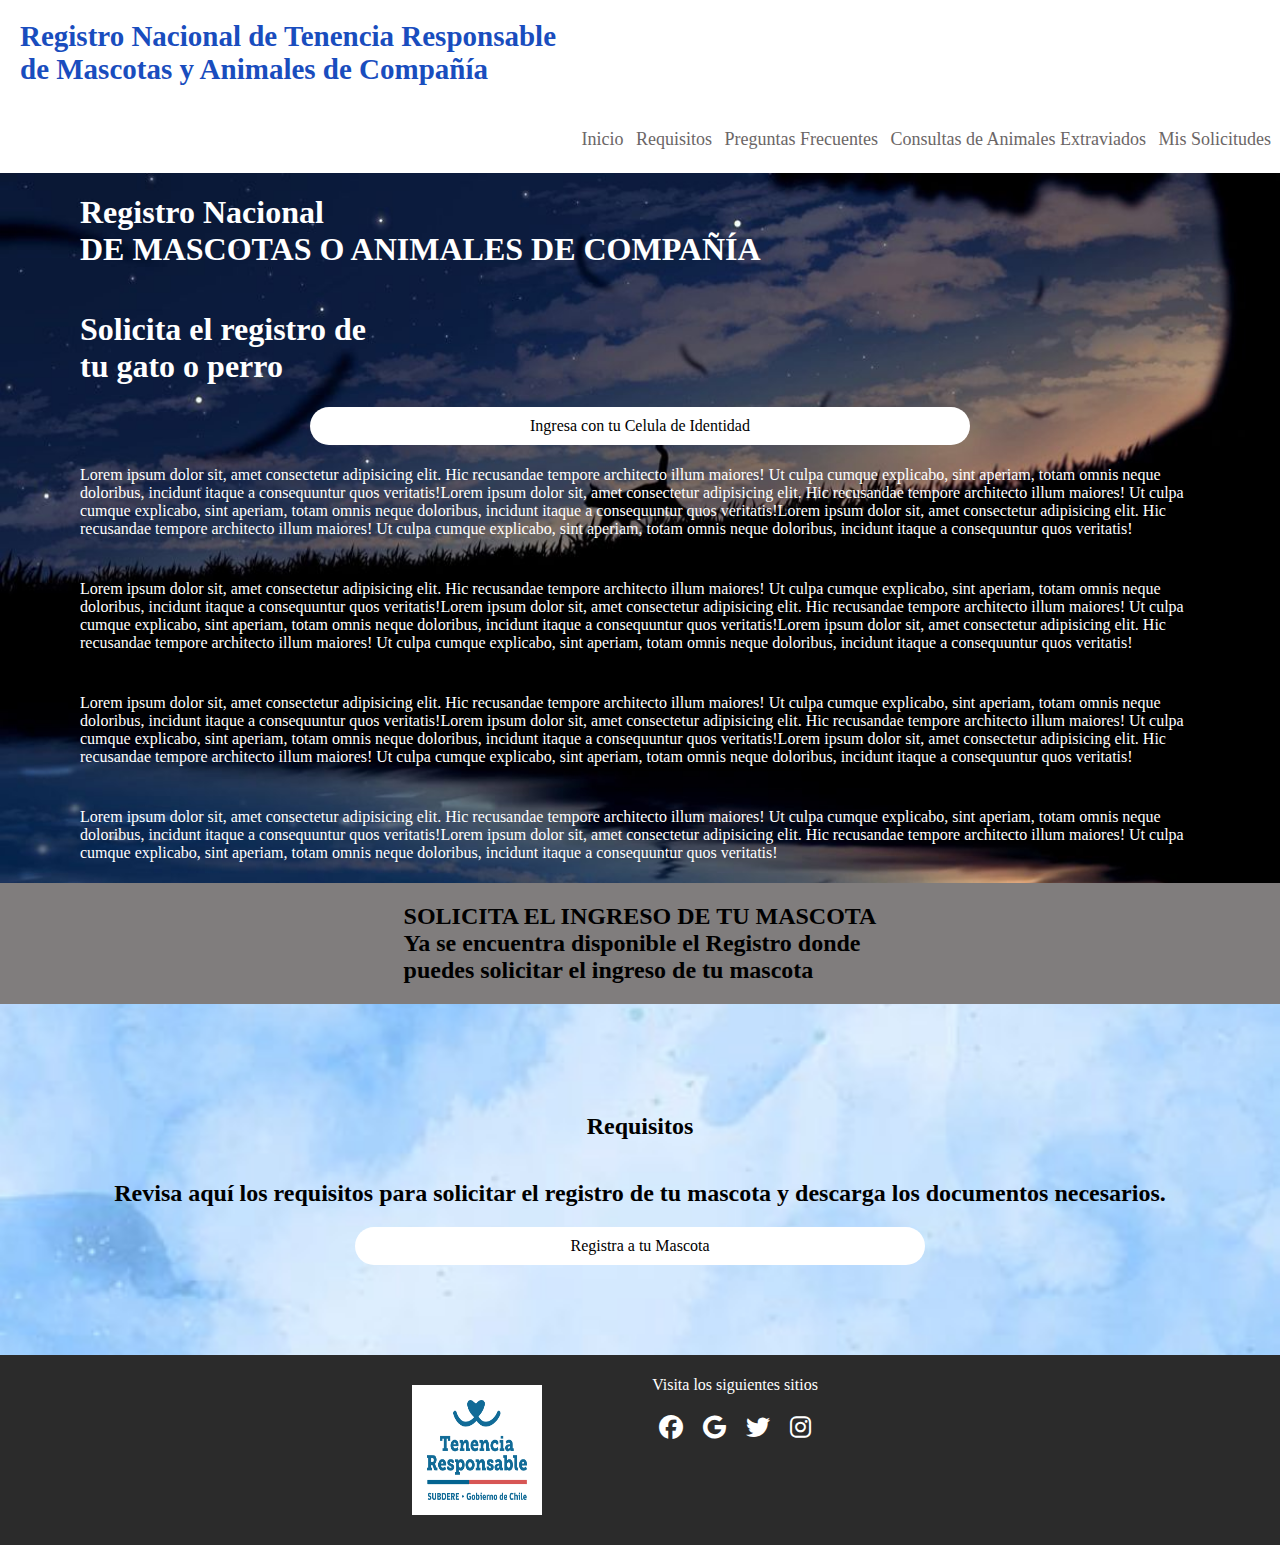
<file: index.html>
<!DOCTYPE html>
<html lang="en">

<head>
    <meta charset="UTF-8">
    <meta name="viewport" content="width=device-width, initial-scale=1.0">
    <title>Registro Nacional</title>
    <link rel="icon" href="assets/img/icono.png">
    <link rel="stylesheet" href="assets/stilos/style.css">
    <link rel="stylesheet" href="https://cdnjs.cloudflare.com/ajax/libs/font-awesome/6.5.2/css/all.min.css">
    

</head>

<body>
    <div class="cosito1">
        <header>
            <h3>
                Registro Nacional de Tenencia Responsable <br /> de Mascotas y Animales de Compañía
            </h3>
        </header>
    </div>
    <div class="cosito2">
        <nav class="menu">
            <input type="checkbox" id="check">
            <label for="check" class="botonmenu">
                <i class="fas fa-bars"></i>
            </label>
            <ul>
                <span><a href="#ini">Inicio</a></span>
                <span><a href="#re">Requisitos</a></span>
                <span><a href="preguntas.html">Preguntas Frecuentes</a></span>
                <span><a href="consultas.html">Consultas de Animales Extraviados</a></span>
                <span><a href="mis.html">Mis Solicitudes</a></span>
            </ul>

        </nav>
    </div>
    <div class="cosito5">
        <a id="ini"></a>
        <h1>
            Registro Nacional <br /> DE MASCOTAS O ANIMALES DE COMPAÑÍA
            <h1>
                Solicita el registro de <br /> tu gato o perro
            </h1>

        </h1>
        <div class="cosito9">
            <a href="https://lulu969.github.io/ingreso/" class="boton">
                Ingresa con tu Celula de Identidad
            </a>
        </div>

        <p>Lorem ipsum dolor sit, amet consectetur adipisicing elit. Hic recusandae tempore architecto illum maiores! Ut
            culpa cumque explicabo, sint aperiam, totam omnis neque doloribus, incidunt itaque a consequuntur quos
            veritatis!Lorem ipsum dolor sit, amet consectetur adipisicing elit. Hic recusandae tempore architecto illum
            maiores! Ut
            culpa cumque explicabo, sint aperiam, totam omnis neque doloribus, incidunt itaque a consequuntur quos
            veritatis!Lorem ipsum dolor sit, amet consectetur adipisicing elit. Hic recusandae tempore architecto illum
            maiores! Ut
            culpa cumque explicabo, sint aperiam, totam omnis neque doloribus, incidunt itaque a consequuntur quos
            veritatis!</p>
        <p>Lorem ipsum dolor sit, amet consectetur adipisicing elit. Hic recusandae tempore architecto illum maiores! Ut
            culpa cumque explicabo, sint aperiam, totam omnis neque doloribus, incidunt itaque a consequuntur quos
            veritatis!Lorem ipsum dolor sit, amet consectetur adipisicing elit. Hic recusandae tempore architecto illum
            maiores! Ut
            culpa cumque explicabo, sint aperiam, totam omnis neque doloribus, incidunt itaque a consequuntur quos
            veritatis!Lorem ipsum dolor sit, amet consectetur adipisicing elit. Hic recusandae tempore architecto illum
            maiores! Ut
            culpa cumque explicabo, sint aperiam, totam omnis neque doloribus, incidunt itaque a consequuntur quos
            veritatis!</p>
        <p>Lorem ipsum dolor sit, amet consectetur adipisicing elit. Hic recusandae tempore architecto illum maiores! Ut
            culpa cumque explicabo, sint aperiam, totam omnis neque doloribus, incidunt itaque a consequuntur quos
            veritatis!Lorem ipsum dolor sit, amet consectetur adipisicing elit. Hic recusandae tempore architecto illum
            maiores! Ut
            culpa cumque explicabo, sint aperiam, totam omnis neque doloribus, incidunt itaque a consequuntur quos
            veritatis!Lorem ipsum dolor sit, amet consectetur adipisicing elit. Hic recusandae tempore architecto illum
            maiores! Ut
            culpa cumque explicabo, sint aperiam, totam omnis neque doloribus, incidunt itaque a consequuntur quos
            veritatis!</p>
        <p>Lorem ipsum dolor sit, amet consectetur adipisicing elit. Hic recusandae tempore architecto illum maiores! Ut
            culpa cumque explicabo, sint aperiam, totam omnis neque doloribus, incidunt itaque a consequuntur quos
            veritatis!Lorem ipsum dolor sit, amet consectetur adipisicing elit. Hic recusandae tempore architecto illum
            maiores! Ut
            culpa cumque explicabo, sint aperiam, totam omnis neque doloribus, incidunt itaque a consequuntur quos
            veritatis!</p>
    </div>
    <div class="cosito11">
        <h2>SOLICITA EL INGRESO DE TU MASCOTA <br />
            Ya se encuentra disponible el Registro donde <br /> puedes solicitar el ingreso de tu mascota
        </h2>
    </div>
    <a id="re"></a>
    <div class="cosito12">
        <h2>
            Requisitos
        </h2>
        <h2>
            Revisa aquí los requisitos para solicitar el registro de tu mascota y descarga los documentos necesarios.
        </h2>
        <div class="cosito9">
            <a href="https://lulu969.github.io/formularioregistro/" class="boton">
                Registra a tu Mascota
            </a>
        </div>
    </div>
    <footer>
        <img src="assets/img/Logo_footer.png" width="100" height="100">
        <div class="cosito10">
            <p>
                Visita los siguientes sitios
            <div class="redes-sociales">
                <a href="https://www.facebook.com/?locale=es_LA"><i class="fab fa-facebook"></i></a>
                <a href="https://www.google.com/?hl=es"><i class="fab fa-google"></i></a>
                <a href="https://twitter.com/login"><i class="fab fa-twitter"></i></a>
                <a href="https://www.instagram.com/"><i class="fab fa-instagram"></i></a>
            </div>
        </div>
    </footer>
</body>

</html>
</file>
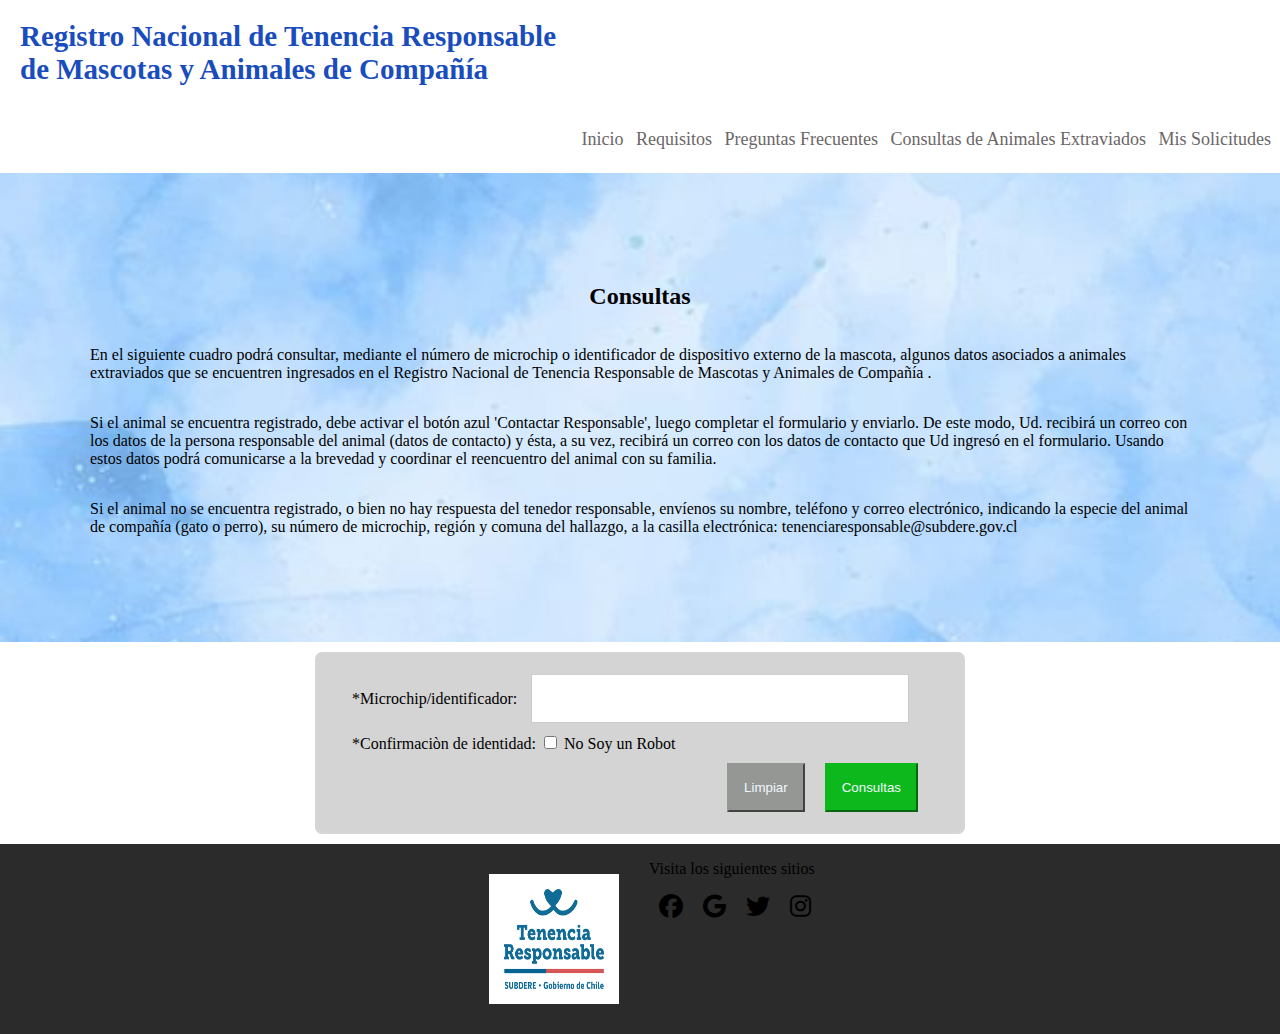
<file: consultas.html>
<!DOCTYPE html>
<html lang="en">

<head>
    <meta charset="UTF-8">
    <meta name="viewport" content="width=device-width, initial-scale=1.0">
    <title>Registro Nacional</title>
    <link rel="stylesheet" href="assets/stilos/menu.css">
    <link rel="icon" href="img/icono.png">
    <link rel="preconnect" href="https://fonts.googleapis.com">
    <link rel="preconnect" href="https://fonts.gstatic.com" crossorigin>
    <link
        href="https://fonts.googleapis.com/css2?family=Lobster&family=Nanum+Gothic+Coding&family=Roboto+Flex:opsz,wght@8..144,100..1000&family=Saira+Condensed:wght@100;200;300;400;500;600;700;800;900&display=swap"
        rel="stylesheet">
    <link rel="stylesheet" href="https://cdnjs.cloudflare.com/ajax/libs/font-awesome/6.5.2/css/all.min.css">
</head>

<body>
    <div class="cosito1">
        <header>
            <h3>
                Registro Nacional de Tenencia Responsable <br /> de Mascotas y Animales de Compañía
            </h3>
        </header>
    </div>
    <div class="cosito2">
        <nav class="menu">
            <input type="checkbox" id="check">
            <label for="check" class="botonmenu">
                <i class="fas fa-bars"></i>
            </label>
            <ul>
                <span><a href="index.html">Inicio</a></span>
                <span><a href="index.html">Requisitos</a></span>
                <span><a href="preguntas.html">Preguntas Frecuentes</a></span>
                <span><a href="consultas.html">Consultas de Animales Extraviados</a></span>
                <span><a href="mis.html">Mis Solicitudes</a></span>
            </ul>
        </nav>
    </div>
    <div class="cosito8">
        <h2>
            Consultas
        </h2>
        <p>
            En el siguiente cuadro podrá consultar, mediante el número de microchip o identificador de dispositivo
            externo de la mascota, algunos datos asociados a animales extraviados que se encuentren ingresados en el
            Registro Nacional de Tenencia Responsable de Mascotas y Animales de Compañía .
        </p>
        <p>
            Si el animal se encuentra registrado, debe activar el botón azul 'Contactar Responsable', luego completar el
            formulario y enviarlo. De este modo, Ud. recibirá un correo con los datos de la persona responsable del
            animal (datos de contacto) y ésta, a su vez, recibirá un correo con los datos de contacto que Ud ingresó en
            el formulario. Usando estos datos podrá comunicarse a la brevedad y coordinar el reencuentro del animal con
            su familia.
        </p>
        <p>
            Si el animal no se encuentra registrado, o bien no hay respuesta del tenedor responsable, envíenos su
            nombre, teléfono y correo electrónico, indicando la especie del animal de compañía (gato o perro), su número
            de microchip, región y comuna del hallazgo, a la casilla electrónica: tenenciaresponsable@subdere.gov.cl
        </p>
    </div>
    <section class="nose">

        <form action="ingreso" class="formu">
            <label for="">*Microchip/identificador:</label>
            <input type="text" id=""> <br />
            <label for="">*Confirmaciòn de identidad:</label>
            <input type="checkbox" name="ESTERILIZACION"> No Soy un Robot
            <div class="cosito3">
                <input type="reset" value="Limpiar">
                <input type="submit" value="Consultas">
            </div>
        </form>

    </section>
    <footer>
        <img src="assets/img/Logo_footer.png" width="100" height="100">
        <div class="cosito10">
            <p>
                Visita los siguientes sitios
            <div class="redes-sociales">
                <a href="https://www.facebook.com/?locale=es_LA"><i class="fab fa-facebook"></i></a>
                <a href="https://www.google.com/?hl=es"><i class="fab fa-google"></i></a>
                <a href="https://twitter.com/login"><i class="fab fa-twitter"></i></a>
                <a href="https://www.instagram.com/"><i class="fab fa-instagram"></i></a>
            </div>
        </div>
    </footer>
</body>

</html>
</file>
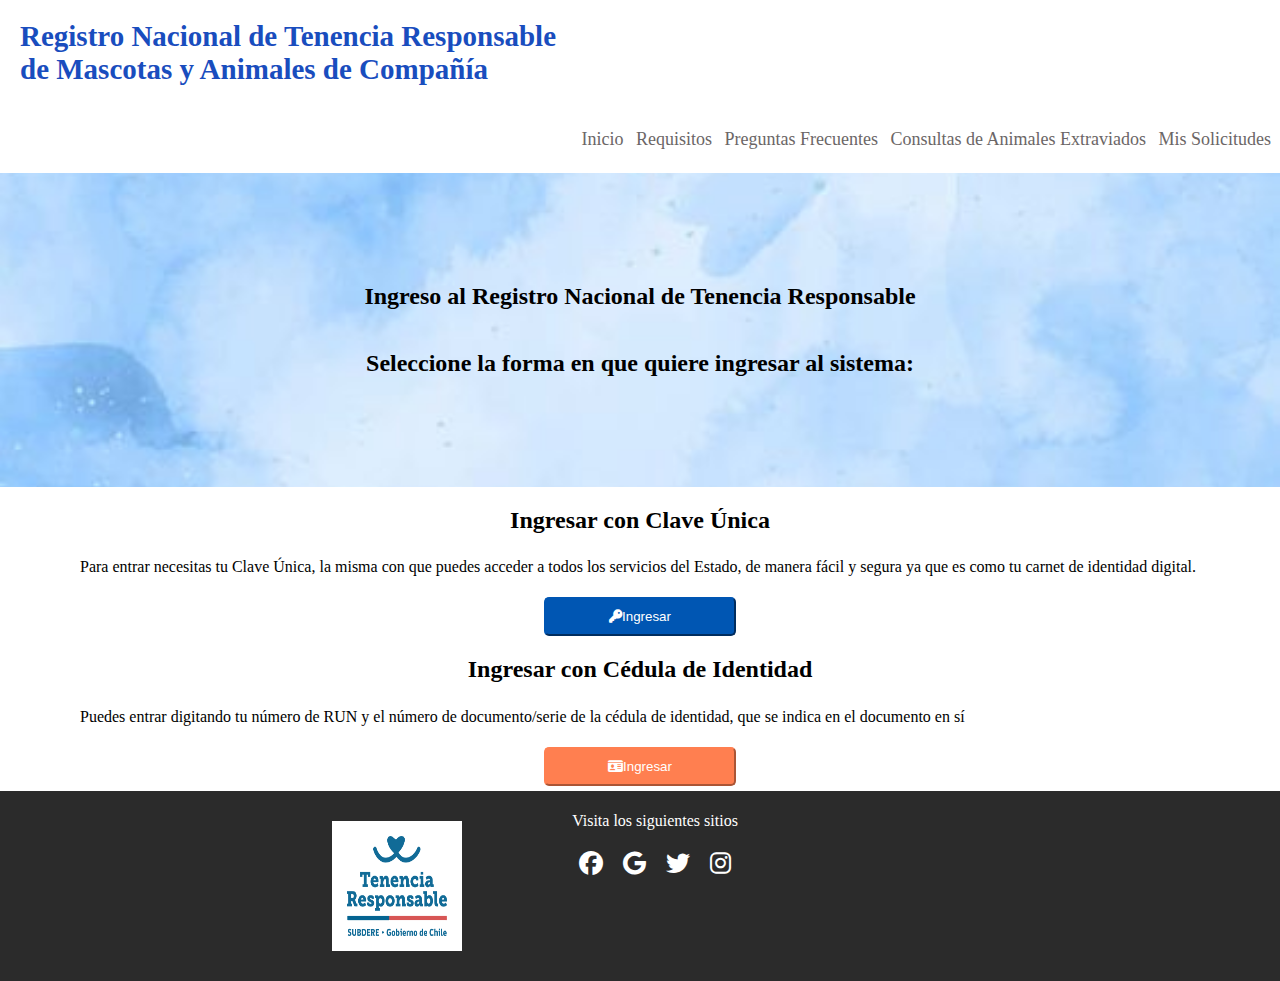
<file: mis.html>
<!DOCTYPE html>
<html lang="en">

<head>
    <meta charset="UTF-8">
    <meta name="viewport" content="width=device-width, initial-scale=1.0">
    <title>Mis Consultas</title>
    <link rel="icon" href="/assets/img/icono.png">
    <link rel="stylesheet" href="assets/stilos/style.css">
    <link rel="stylesheet" href="https://cdnjs.cloudflare.com/ajax/libs/font-awesome/6.5.2/css/all.min.css">
</head>

<body>
    <div class="cosito1">
        <header>
            <h3>
                Registro Nacional de Tenencia Responsable <br /> de Mascotas y Animales de Compañía
            </h3>
        </header>
    </div>
    <div class="cosito2">
        <nav class="menu">
            <input type="checkbox" id="check">
            <label for="check" class="botonmenu">
                <i class="fas fa-bars"></i>
            </label>
            <ul>
                <span><a href="index.html">Inicio</a></span>
                <span><a href="index.html">Requisitos</a></span>
                <span><a href="preguntas.html">Preguntas Frecuentes</a></span>
                <span><a href="consultas.html">Consultas de Animales Extraviados</a></span>
                <span><a href="mis.html">Mis Solicitudes</a></span>
            </ul>
        </nav>
    </div>
    <div class="cosito8">
        <h2>Ingreso al Registro Nacional de Tenencia Responsable</h2>
        <h2>
            Seleccione la forma en que quiere ingresar al sistema:
        </h2>

    </div>
    <div class="cosito16">
        <h2>
            Ingresar con Clave Única
        </h2>
        <p>
            Para entrar necesitas tu Clave Única, la misma con que puedes acceder a todos los servicios del Estado, de
            manera fácil y segura ya que es como tu carnet de identidad digital.
        </p>
        <button class="boton2"><i class="fas fa-key"></i></i>Ingresar</button>
    </div>
    <div class="cosito16">
        <h2>
            Ingresar con Cédula de Identidad
        </h2>
        <p>
            Puedes entrar digitando tu número de RUN y el número de documento/serie de la cédula de identidad, que se
            indica en el documento en sí
        </p>
        <button class="boton3"><i class="fas fa-id-card"></i>Ingresar</button>
    </div>
    <footer>
        <img src="assets/img/Logo_footer.png" width="100" height="100">
        <div class="cosito10">
            <p>
                Visita los siguientes sitios
            <div class="redes-sociales">
                <a href="https://www.facebook.com/?locale=es_LA"><i class="fab fa-facebook"></i></a>
                <a href="https://www.google.com/?hl=es"><i class="fab fa-google"></i></a>
                <a href="https://twitter.com/login"><i class="fab fa-twitter"></i></a>
                <a href="https://www.instagram.com/"><i class="fab fa-instagram"></i></a>
            </div>
        </div>
        </p>

    </footer>
</body>

</html>
</file>
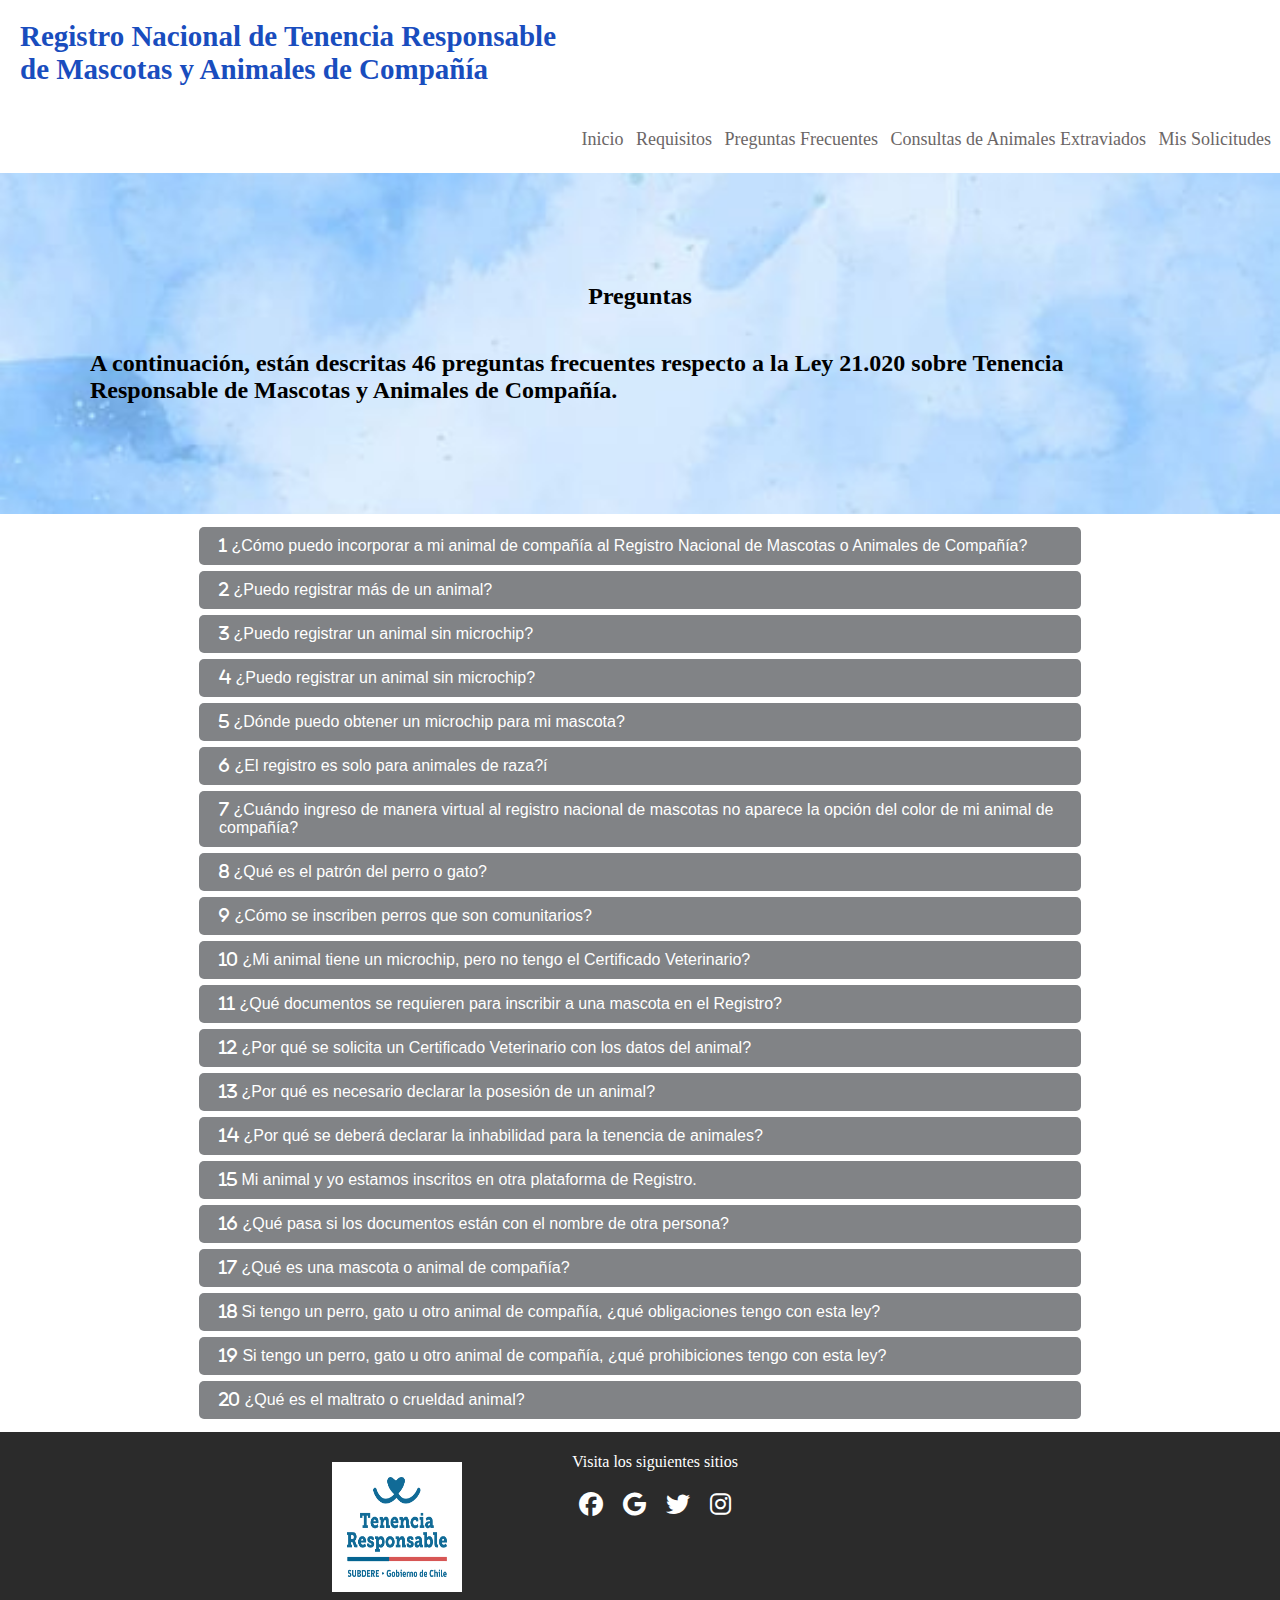
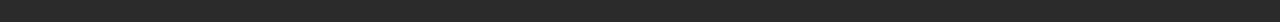
<file: preguntas.html>
<!DOCTYPE html>
<html lang="en">

<head>
    <meta charset="UTF-8">
    <meta name="viewport" content="width=device-width, initial-scale=1.0">
    <title>Preguntas</title>
    <link rel="icon" href="assets/img/icono.png">
    <link rel="stylesheet" href="assets/stilos/style.css">
    <link rel="stylesheet" href="https://cdnjs.cloudflare.com/ajax/libs/font-awesome/6.5.2/css/all.min.css">
    
</head>

<body>
    <div class="cosito1">
        <header>
            <h3>
                Registro Nacional de Tenencia Responsable <br /> de Mascotas y Animales de Compañía
            </h3>
        </header>
    </div>
    <div class="cosito2">
        <nav class="menu">
            <input type="checkbox" id="check">
            <label for="check" class="botonmenu">
                <i class="fas fa-bars"></i>
            </label>
            <ul>
                <span><a href="index.html">Inicio</a></span>
                <span><a href="index.html">Requisitos</a></span>
                <span><a href="preguntas.html">Preguntas Frecuentes</a></span>
                <span><a href="consultas.html">Consultas de Animales Extraviados</a></span>
                <span><a href="mis.html">Mis Solicitudes</a></span>
            </ul>
        </nav>
    </div>
    <div class="cosito8">
        <h2>
            Preguntas
        </h2>
        <h2>
            A continuación, están descritas 46 preguntas frecuentes respecto a la Ley 21.020 sobre Tenencia Responsable
            de Mascotas y Animales de Compañía.
        </h2>
    </div>
    <div class="cosito14">
        <button class="boton1"><i class="fas fa-1"></i> ¿Cómo puedo incorporar a mi animal de compañía al Registro Nacional de Mascotas o Animales de Compañía?</button> 
        <button class="boton1"><i class="fas fa-2"></i> ¿Puedo registrar más de un animal?</button>
        <button class="boton1"><i class="fas fa-3"></i> ¿Puedo registrar un animal sin microchip?</button> 
        <button class="boton1"><i class="fas fa-4"></i> ¿Puedo registrar un animal sin microchip?</button>
        <button class="boton1"><i class="fas fa-5"></i> ¿Dónde puedo obtener un microchip para mi mascota?</button> 
        <button class="boton1"><i class="fas fa-6"></i> ¿El registro es solo para animales de raza?í</button>
        <button class="boton1"><i class="fas fa-7"></i> ¿Cuándo ingreso de manera virtual al registro nacional de mascotas no aparece la opción del color de mi animal de compañía?</button> 
        <button class="boton1"><i class="fas fa-8"></i> ¿Qué es el patrón del perro o gato?</button>
        <button class="boton1"><i class="fas fa-9"></i> ¿Cómo se inscriben perros que son comunitarios?</button> 
        <button class="boton1"><i class="fas fa-1"></i><i class="fas fa-0"></i> ¿Mi animal tiene un microchip, pero no tengo el Certificado Veterinario?</button>
        <button class="boton1"><i class="fas fa-1"></i><i class="fas fa-1"></i> ¿Qué documentos se requieren para inscribir a una mascota en el Registro?</button> 
        <button class="boton1"><i class="fas fa-1"></i><i class="fas fa-2"></i> ¿Por qué se solicita un Certificado Veterinario con los datos del animal?</button>
        <button class="boton1"><i class="fas fa-1"></i><i class="fas fa-3"></i> ¿Por qué es necesario declarar la posesión de un animal?</button> 
        <button class="boton1"><i class="fas fa-1"></i><i class="fas fa-4"></i> ¿Por qué se deberá declarar la inhabilidad para la tenencia de animales?</button>
        <button class="boton1"><i class="fas fa-1"></i><i class="fas fa-5"></i> Mi animal y yo estamos inscritos en otra plataforma de Registro.</button> 
        <button class="boton1"><i class="fas fa-1"></i><i class="fas fa-6"></i> ¿Qué pasa si los documentos están con el nombre de otra persona?</button>
        <button class="boton1"><i class="fas fa-1"></i><i class="fas fa-7"></i> ¿Qué es una mascota o animal de compañía?</button> 
        <button class="boton1"><i class="fas fa-1"></i><i class="fas fa-8"></i> Si tengo un perro, gato u otro animal de compañía, ¿qué obligaciones tengo con esta ley?</button>
        <button class="boton1"><i class="fas fa-1"></i><i class="fas fa-9"></i> Si tengo un perro, gato u otro animal de compañía, ¿qué prohibiciones tengo con esta ley?</button> 
        <button class="boton1"><i class="fas fa-2"></i><i class="fas fa-0"></i> ¿Qué es el maltrato o crueldad animal?</button>
    </div>
    <footer>
        <img src="assets/img/Logo_footer.png" width="100" height="100">
        <div class="cosito10">
            <p>
                Visita los siguientes sitios
            <div class="redes-sociales">
                <a href="https://www.facebook.com/?locale=es_LA"><i class="fab fa-facebook"></i></a>
                <a href="https://www.google.com/?hl=es"><i class="fab fa-google"></i></a>
                <a href="https://twitter.com/login"><i class="fab fa-twitter"></i></a>
                <a href="https://www.instagram.com/"><i class="fab fa-instagram"></i></a>
            </div>
        </div>
        </p>


    </footer>
</body>

</html>
</file>
<file: assets/stilos/style.css>
body {
    margin: 0px;
}

h1 {
    padding-left: 80px;
}

h2 {
    display: flex;
    justify-content: center;
}


h3 {
    color: rgb(25, 77, 190);
    font-optical-sizing: auto;
    font-style: normal;
    font-size: 29px;
}

.cosito1 {
    display: flex;
    justify-content: left;

}

.cosito2 {
    display: flex;
    justify-content: right;
}

.cosito8 {
    margin: 0px;
    padding: 90px;
    display: flex;
    justify-items: center;
    flex-direction: column;
    background: url("../img/fondo.jpg")no-repeat;
    background-position: center;
    background-size: cover;
}

header h3 {
    margin: 20px;
}

.menu {
    display: flex;
    justify-content: center;
    padding: 5px;
    font-size: 18px;
}

.menu span {
    color: #807d7d;
    margin: 2px;
    padding:2px;
}

.menu a {
    color: rgb(107, 102, 102);
    text-decoration: none;
}

.menu a:hover {
    background-color: rgb(204, 204, 231);
}

.nose {
    display: flex;
    justify-content: center;
}

.formu {
    margin: 10px 15px;
    padding: 10px 35px;
    width: 45%;
    border: 2px solid #d6d6d6;
    backdrop-filter: blur(20px);
    background-color: #d4d4d4;
    border-radius: 7px;
}

.cosito3 {
    display: flex;
    justify-content: right;
}

.cosito5 {
    display: flex;
    justify-content: center;
    flex-direction: column;
    color: #ffffff;
    background: url("../img/gatit.jpg")no-repeat;
    flex-direction: column;
    align-items: left;
    background-size: cover;
}

.cosito9 {
    display: flex;
    justify-content: center;

}

.cosito10 {
    display: flex;
    flex-direction: column;
}

.cosito11 {
    display: flex;
    justify-content: center;
    align-items: center;
    background-color: #807d7d;
}

.cosito12 {
    padding: 90px;
    display: flex;
    justify-items: center;
    flex-direction: column;
    background: url("../img/fondo.jpg")no-repeat;
    background-position: center;
    background-size: cover;
}

.cosito14 {
    display: flex;
    flex-direction: column;
    align-items: center;
    height: 100%;
    margin: 10px;

}

.cosito17 {
    display: flex;
    justify-content: center;
    align-items: center;
    width: 50%;
    
}

p {
    padding: 5px 80px;
}

.boton {
    width: 50%;
    background-color: hwb(0 100% 0%);
    border-radius: 3cqmin;
    padding: 10px;
    color: rgb(0, 0, 0);
    text-decoration: none;
    text-align: center;
}

.boton1 {
    width: 70%;
    margin: 3px auto;
    padding: 10px 20px;
    background-color: #818386;
    color: #fff;
    border: none;
    border-radius: 5px;
    font-size: 16px;
    text-align: left;
    text-decoration: none;
}

.boton1:hover {
    background-color: #0056b3;
}

.boton2 {
    display: flex;
    justify-content: center;
    align-items: center;
    width: 15%;
    margin: 5px auto;
    padding: 10px;
    color: #ffffff;
    background-color: #0056b3;
    border-color: #0056b3;
    border-radius: 5px;

}

.boton3 {
    display: flex;
    justify-content: center;
    align-items: center;
    width: 15%;
    padding: 10px;
    margin: 5px auto;
    color: rgb(255, 255, 255);
    background-color: coral;
    border-color: coral;
    border-radius: 5px;
}

img {
    margin: 30px;
    padding: 15px;
    background-color: #ffffff;
}

footer {
    display: flex;
    justify-content: center;
    background-color: rgb(43, 43, 43);
    color: #ffffff;
}

.redes-sociales {
    display: flex;
    justify-content: center;
}

.redes-sociales a {
    color: #ffffff;
    font-size: 24px;
    margin: 0 10px;
}

.redes-sociales a:hover {
    color: #3b5998;
}

.botonmenu {
    font-size: 30px;
    color: black;
    float: right;
    line-height: 80px;
    margin-right: 40px;
    cursor: pointer;
    display: none;

}
#check {
    display: none;
}
@media (max-width: 750px){
    .botonmenu {
        display: block;
    }
    .menu ul {
        position: fixed;
        width: 40%;
        height: 100vh;
        background: rgb(19, 25, 50);
        top: 80px;
        left: -100%;
        text-align: center;
        transition: all .5s;
    
    }
    .menu ul span {
        display: block;
        margin: 50px 0;
        line-height: 30px;
    }
    .menu ul span a {
        font-size: 20px;
    }
    #check:checked ~ ul {
        left: 0;
    }
}
</file>
<file: assets/stilos/menu.css>
body {
    margin: 0px;
}

h2 {
    display: flex;
    justify-content: center;
}


h3 {
    color: rgb(25, 77, 190);
    font-optical-sizing: auto;
    font-style: normal;
    font-size: 29px;
}

.cosito1 {
    display: flex;
    justify-content: left;

}

.cosito2 {
    display: flex;
    justify-content: right;
}

.cosito8 {
    padding: 90px;
    display: flex;
    justify-items: center;
    flex-direction: column;
    background: url("../img/fondo.jpg")no-repeat;
    background-position: center;
    background-size: cover;
}

header h3 {
    margin: 20px;
}

.menu {
    display: flex;
    justify-content: center;
    padding: 5px;
    font-size: 18px;
}

.menu span {
    color: #807d7d;
    margin: 2px;
    padding: 2px;
    
}

.menu a {
    color: rgb(107, 102, 102);
    text-decoration: none;
}

.menu a:hover {
    background-color: rgb(204, 204, 231);
}

.nose {
    display: flex;
    justify-content: center;
}

.formu {
    margin: 10px 15px;
    padding: 10px 35px;
    width: 45%;
    border: 2px solid #d6d6d6;
    backdrop-filter: blur(20px);
    background-color: #d4d4d4;
    border-radius: 7px;
}

.cosito3 {
    display: flex;
    justify-content: right;
}

input[type="text"] {
    width: 60%;
    padding: 15px;
    margin: 10px 10px;
    border: 1px solid #ccc;
    color: rgb(0, 0, 0);
    font-size: 15px;
}

input[type="reset"] {
    width: auto;
    background-color: rgb(148, 151, 148);
    margin: 10px 10px;
    padding: 15px;
    color: aliceblue;
    border-color: rgb(148, 151, 148);
}

input[type="submit"] {
    width: auto;
    background-color: rgb(13, 184, 28);
    margin: 10px 10px;
    padding: 15px;
    color: aliceblue;
    border-color: rgb(13, 184, 28);
}

img {
    margin: 30px;
    padding: 15px;
    background-color: #ffffff;
}

footer {
    display: flex;
    justify-content: center;
    background-color: rgb(43, 43, 43);
}

.redes-sociales {
    display: flex;
    justify-content: center;
}

.redes-sociales a {
    color: #000; 
    font-size: 24px; 
    margin: 0 10px; 
}

.redes-sociales a:hover {
    color: #3b5998; 
}

.botonmenu {
    font-size: 30px;
    color: black;
    float: right;
    line-height: 80px;
    margin-right: 40px;
    cursor: pointer;
    display: none;

}
#check {
    display: none;
}
@media (max-width: 750px){
    .botonmenu {
        display: block;
    }
    .menu ul {
        position: fixed;
        width: 40%;
        height: 100vh;
        background: rgb(19, 25, 50);
        top: 80px;
        left: -100%;
        text-align: center;
        transition: all .5s;
    
    }
    .menu ul span {
        display: block;
        margin: 50px 0;
        line-height: 30px;
    }
    .menu ul span a {
        font-size: 20px;
    }
    #check:checked ~ ul {
        left: 0;
    }
}
</file>
